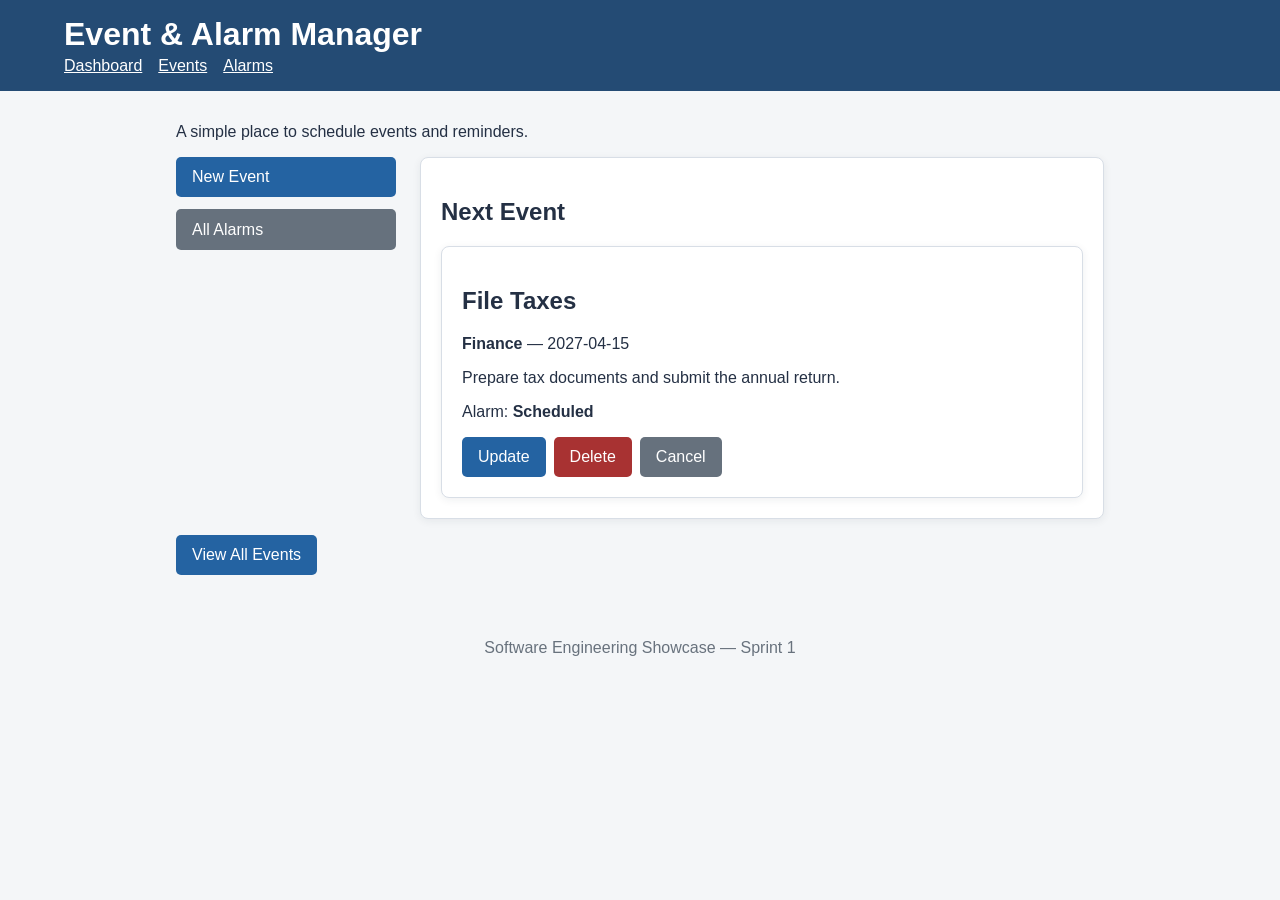
<file: index.html>
<!doctype html>
<html lang="en">
  <head>
    <meta charset="utf-8">
    <meta name="viewport" content="width=device-width,initial-scale=1">
    <title>Event & Alarm Manager</title>
    <link rel="stylesheet" href="style.css">
  </head>
  <body data-page="dashboard">
    <header>
      <h1>Event & Alarm Manager</h1>
      <nav><a href="index.html">Dashboard</a><a href="events.html">Events</a><a href="alarms.html">Alarms</a></nav>
    </header>
    <main>
      <p>A simple place to schedule events and reminders.</p>
      <div id="message" aria-live="polite"></div>
      <div class="grid">
        <section class="stack" aria-label="Quick actions"><a class="button" href="event-form.html">New Event</a><a class="button secondary" href="alarms.html">All Alarms</a></section>
        <section class="card">
          <h2>Next Event</h2>
          <div id="next-event"></div>
        </section>
      </div>
      <div class="actions"><a class="button" href="events.html">View All Events</a></div>
    </main>
    <footer>Software Engineering Showcase — Sprint 1</footer>
    <script src="app.js"></script>
  </body>
</html>
</file>
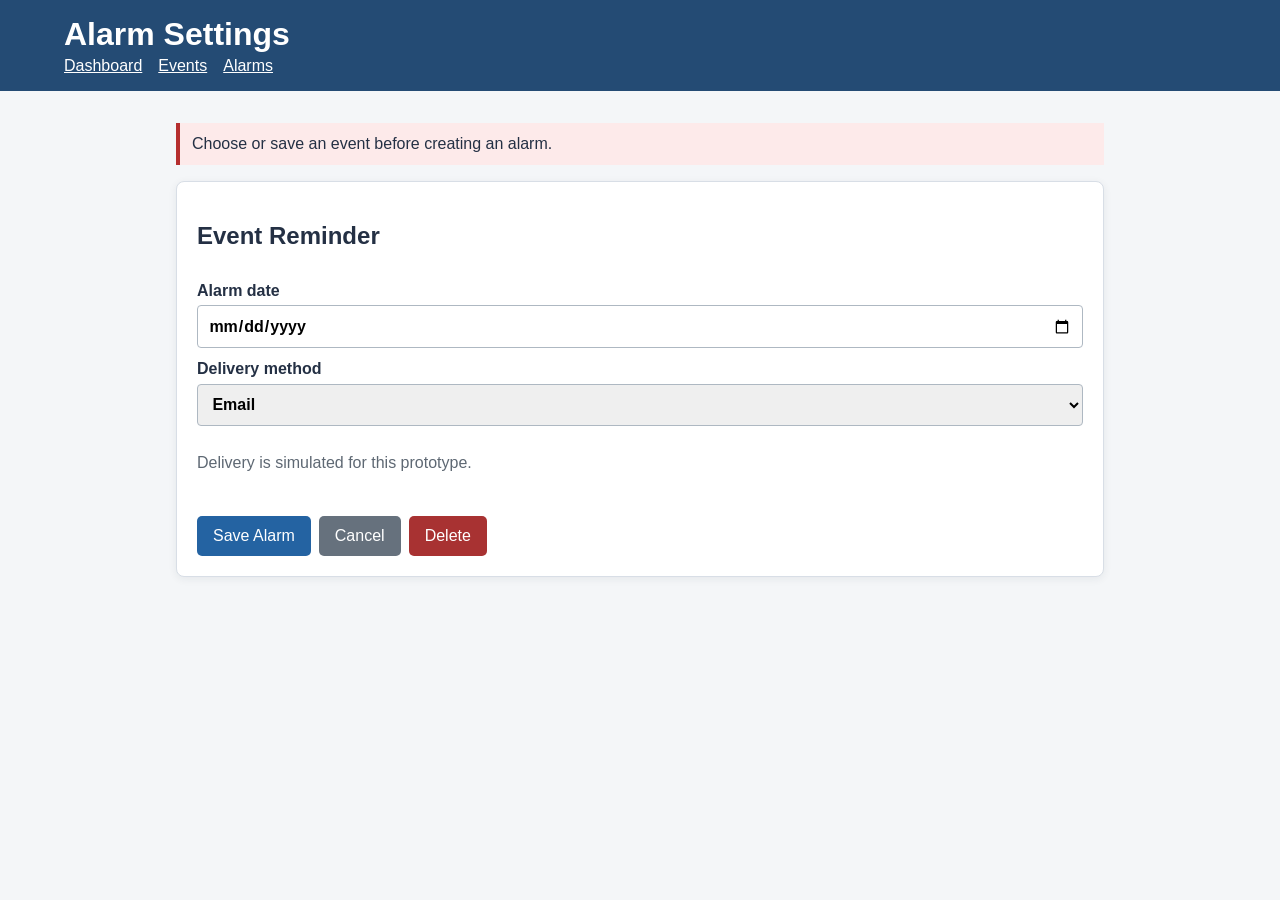
<file: alarm-form.html>
<!doctype html>
<html lang="en">
  <head>
    <meta charset="utf-8">
    <meta name="viewport" content="width=device-width,initial-scale=1">
    <title>Alarm Settings</title>
    <link rel="stylesheet" href="style.css">
  </head>
  <body data-page="alarm-form">
    <header>
      <h1>Alarm Settings</h1>
      <nav><a href="index.html">Dashboard</a><a href="events.html">Events</a><a href="alarms.html">Alarms</a></nav>
    </header>
    <main>
      <div id="message" aria-live="polite"></div>
      <form id="alarm-form" class="card stack"><input id="alarm-id" type="hidden">
        <h2 id="alarm-event-title">Event Reminder</h2><label>Alarm date <input id="alarm-date" type="date" required></label><label>Delivery method <select id="delivery">
            <option>Email</option>
            <option>SMS</option>
          </select></label>
        <p class="muted">Delivery is simulated for this prototype.</p>
        <div class="actions"><button type="submit">Save Alarm</button><a id="cancel-alarm" class="button secondary" href="events.html">Cancel</a><button id="delete-alarm" class="danger" type="button" hidden>Delete</button></div>
      </form>
    </main>
    <script src="app.js"></script>
  </body>
</html>
</file>
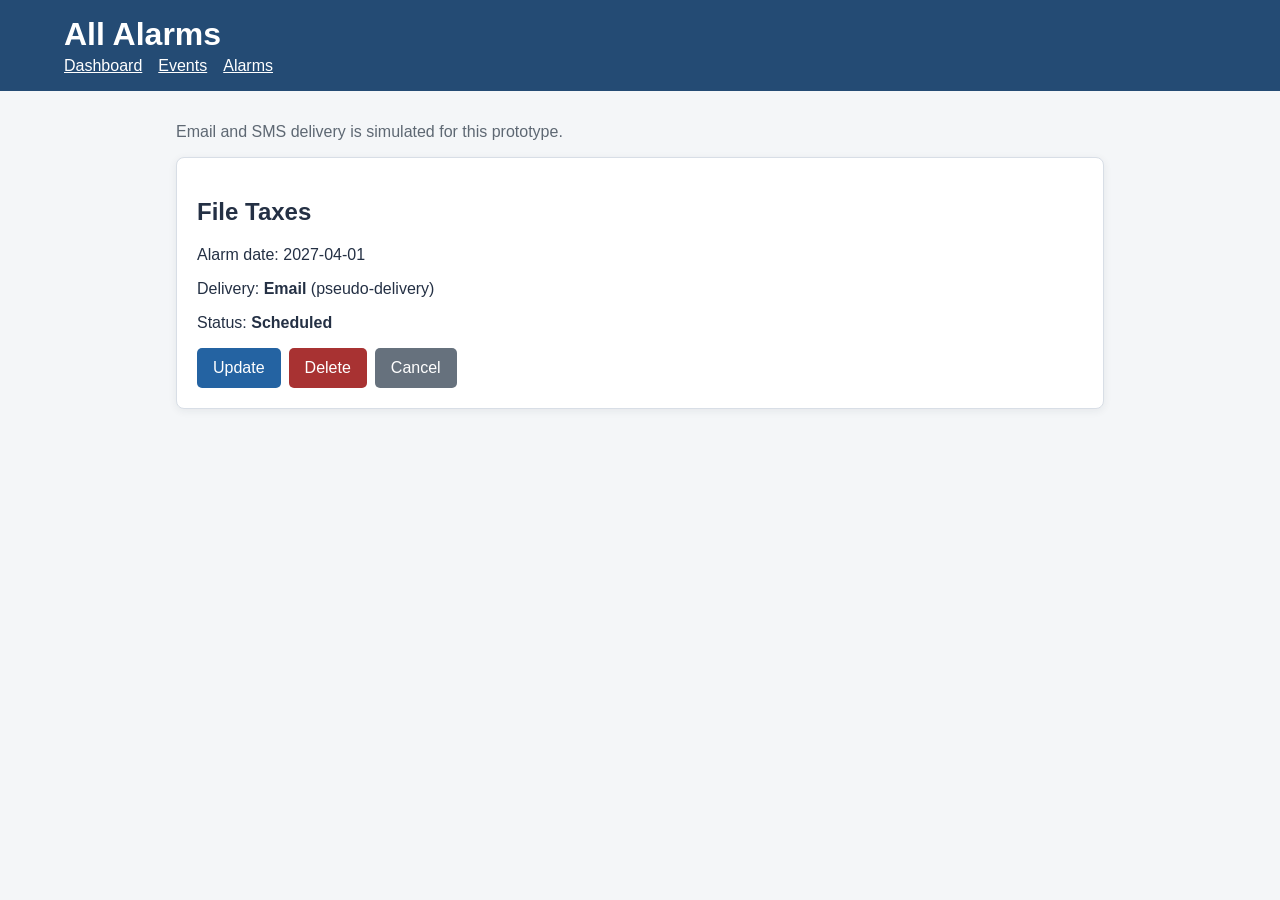
<file: alarms.html>
<!doctype html>
<html lang="en">
  <head>
    <meta charset="utf-8">
    <meta name="viewport" content="width=device-width,initial-scale=1">
    <title>All Alarms</title>
    <link rel="stylesheet" href="style.css">
  </head>
  <body data-page="alarms">
    <header>
      <h1>All Alarms</h1>
      <nav><a href="index.html">Dashboard</a><a href="events.html">Events</a><a href="alarms.html">Alarms</a></nav>
    </header>
    <main>
      <div id="message" aria-live="polite"></div>
      <p class="muted">Email and SMS delivery is simulated for this prototype.</p>
      <section id="alarm-list" class="list" aria-label="Scheduled alarms"></section>
    </main>
    <script src="app.js"></script>
  </body>
</html>
</file>
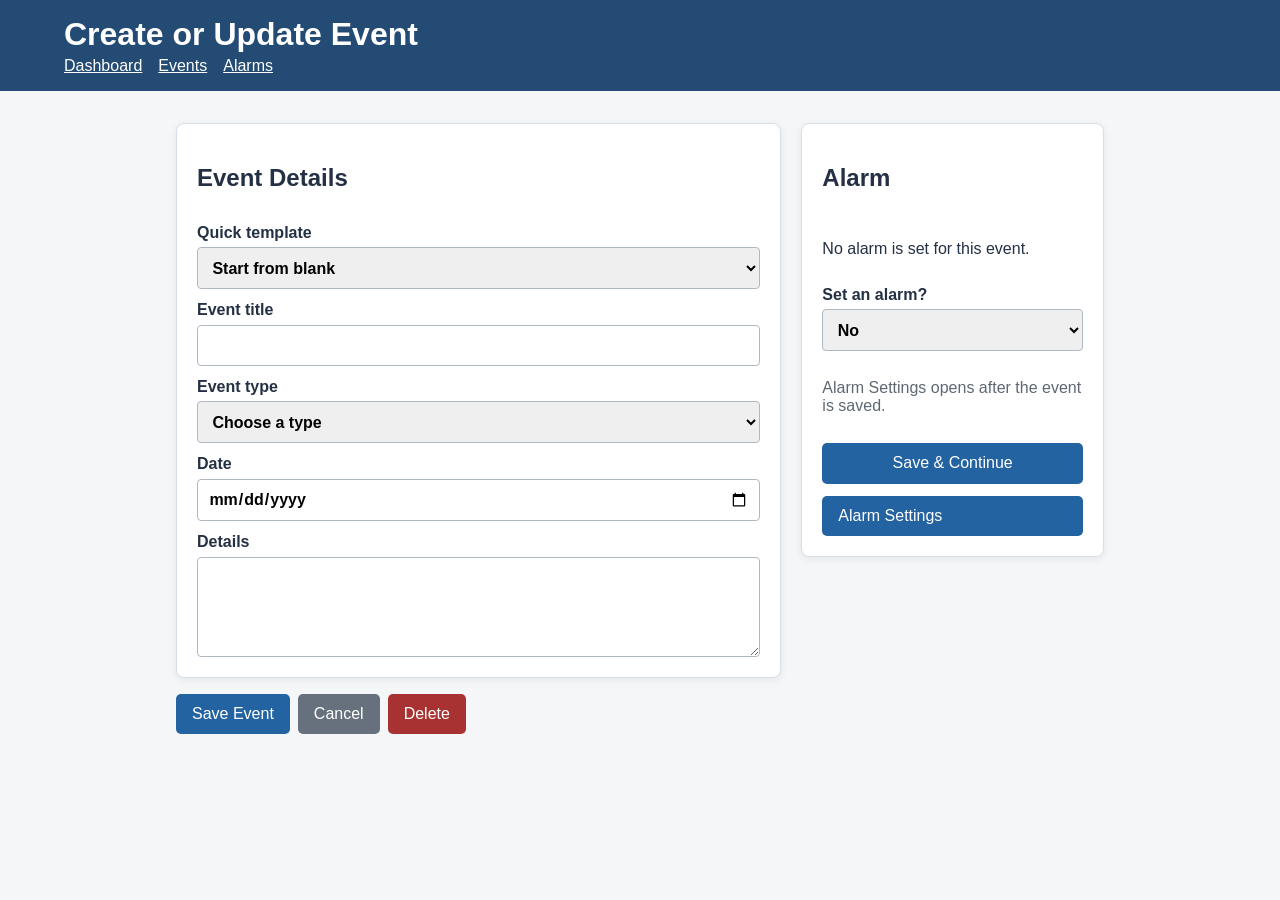
<file: event-form.html>
<!doctype html>
<html lang="en">
  <head>
    <meta charset="utf-8">
    <meta name="viewport" content="width=device-width,initial-scale=1">
    <title>Create or Update Event</title>
    <link rel="stylesheet" href="style.css">
  </head>
  <body data-page="event-form">
    <header>
      <h1>Create or Update Event</h1>
      <nav><a href="index.html">Dashboard</a><a href="events.html">Events</a><a href="alarms.html">Alarms</a></nav>
    </header>
    <main>
      <div id="message" aria-live="polite"></div>
      <form id="event-form"><input type="hidden" id="event-id">
        <div class="form-columns">
          <section class="card stack">
            <h2>Event Details</h2><label>Quick template <select id="template">
                <option value="">Start from blank</option>
                <option value="passport">Passport Renewal</option>
                <option value="taxes">File Taxes</option>
              </select></label><label>Event title <input id="title" required maxlength="80"></label><label>Event type <select id="type" required>
                <option value="">Choose a type</option>
                <option>Appointment</option>
                <option>Government</option>
                <option>Personal</option>
                <option>Finance</option>
              </select></label><label>Date <input id="date" type="date" required></label><label>Details <textarea id="details" required maxlength="300"></textarea></label>
          </section>
          <aside class="card stack">
            <h2>Alarm</h2>
            <p id="alarm-summary">No alarm is set for this event.</p><label>Set an alarm? <select id="set-alarm">
                <option value="no">No</option>
                <option value="yes">Yes</option>
              </select></label>
            <p class="muted">Alarm Settings opens after the event is saved.</p><button type="submit">Save &amp; Continue</button><a id="alarm-settings" class="button" href="alarm-form.html" hidden>Alarm Settings</a>
          </aside>
        </div>
        <div class="actions"><button type="submit">Save Event</button><a class="button secondary" href="events.html">Cancel</a><button id="delete-event" class="danger" type="button" hidden>Delete</button></div>
      </form>
    </main>
    <script src="app.js"></script>
  </body>
</html>
</file>
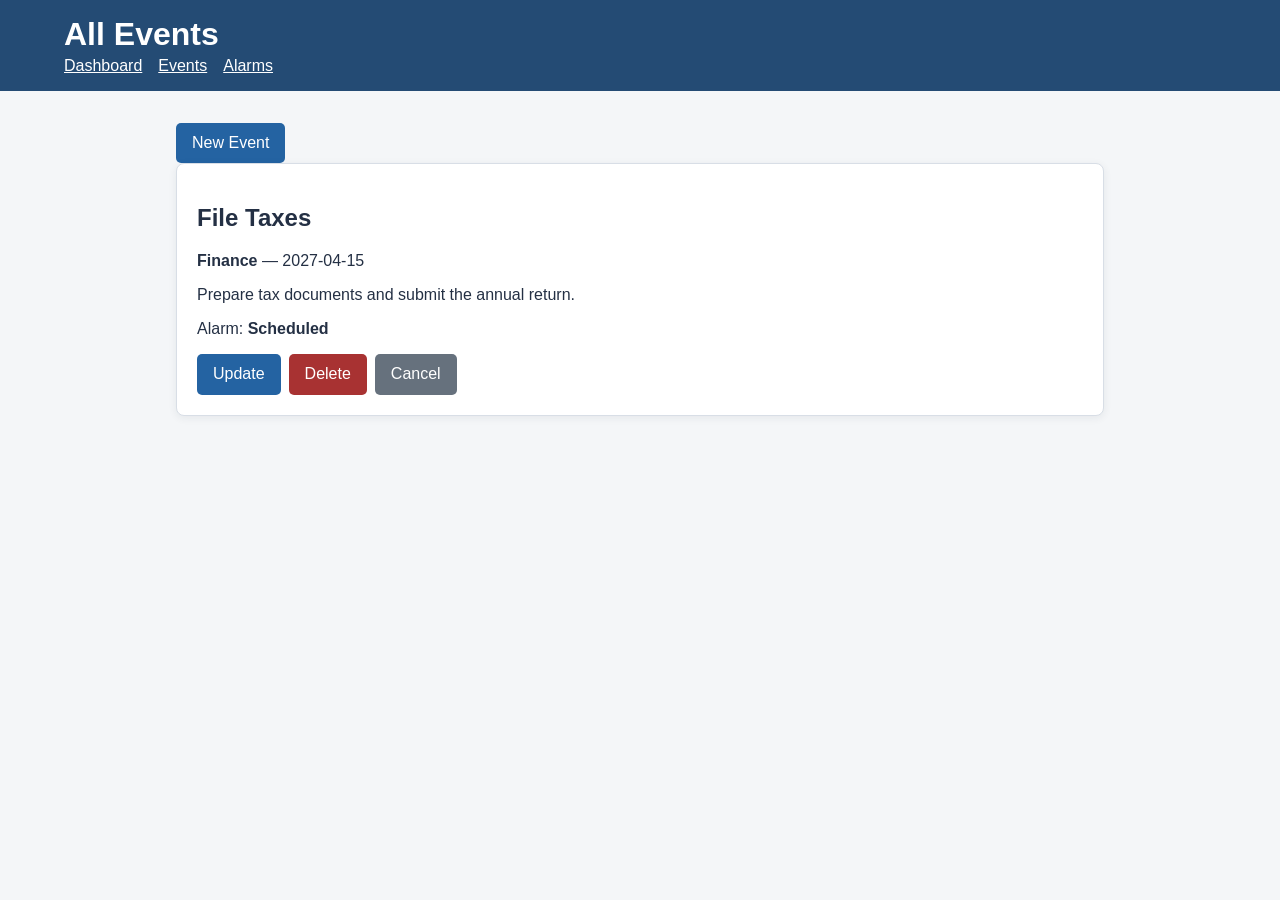
<file: events.html>
<!doctype html>
<html lang="en">
  <head>
    <meta charset="utf-8">
    <meta name="viewport" content="width=device-width,initial-scale=1">
    <title>All Events</title>
    <link rel="stylesheet" href="style.css">
  </head>
  <body data-page="events">
    <header>
      <h1>All Events</h1>
      <nav><a href="index.html">Dashboard</a><a href="events.html">Events</a><a href="alarms.html">Alarms</a></nav>
    </header>
    <main>
      <div id="message" aria-live="polite"></div>
      <div class="actions"><a class="button" href="event-form.html">New Event</a></div>
      <section id="event-list" class="list" aria-label="Saved events"></section>
    </main>
    <script src="app.js"></script>
  </body>
</html>
</file>
<file: style.css>
:root { font-family: Arial, sans-serif; color: #243044; background: #f4f6f8; }
* { box-sizing: border-box; }
body { margin: 0; }
header { background: #244b74; color: white; padding: 1rem 5%; }
header h1 { margin: 0 0 .25rem; }
nav a { color: white; margin-right: 1rem; }
main { max-width: 960px; margin: 2rem auto; padding: 0 1rem; }
.grid { display: grid; grid-template-columns: 220px 1fr; gap: 1.5rem; }
.form-columns { display: grid; grid-template-columns: 2fr 1fr; gap: 1.25rem; align-items: start; }
.stack { display: grid; gap: .75rem; align-content: start; }
.card { background: white; border: 1px solid #d8dee6; border-radius: 8px; padding: 1.25rem; box-shadow: 0 2px 8px #18293b12; }
.button, button { display: inline-block; border: 0; border-radius: 5px; padding: .7rem 1rem; background: #2463a2; color: white; text-decoration: none; cursor: pointer; font-size: 1rem; }
.button.secondary, button.secondary { background: #66717d; }
.button.danger, button.danger { background: #a83232; }
.actions { display: flex; flex-wrap: wrap; gap: .5rem; margin-top: 1rem; }
label { display: grid; gap: .35rem; font-weight: bold; }
input, select, textarea { width: 100%; padding: .65rem; border: 1px solid #aeb8c2; border-radius: 4px; font: inherit; }
textarea { min-height: 100px; }
.status { padding: .75rem; background: #e9f5e9; border-left: 4px solid #39823d; }
.error { background: #fdeaea; border-left-color: #b52e2e; }
.muted { color: #5e6873; }
.list { display: grid; gap: 1rem; }
footer { text-align: center; color: #68727d; padding: 2rem; }
@media (max-width: 650px) { .grid, .form-columns { grid-template-columns: 1fr; } }
</file>
